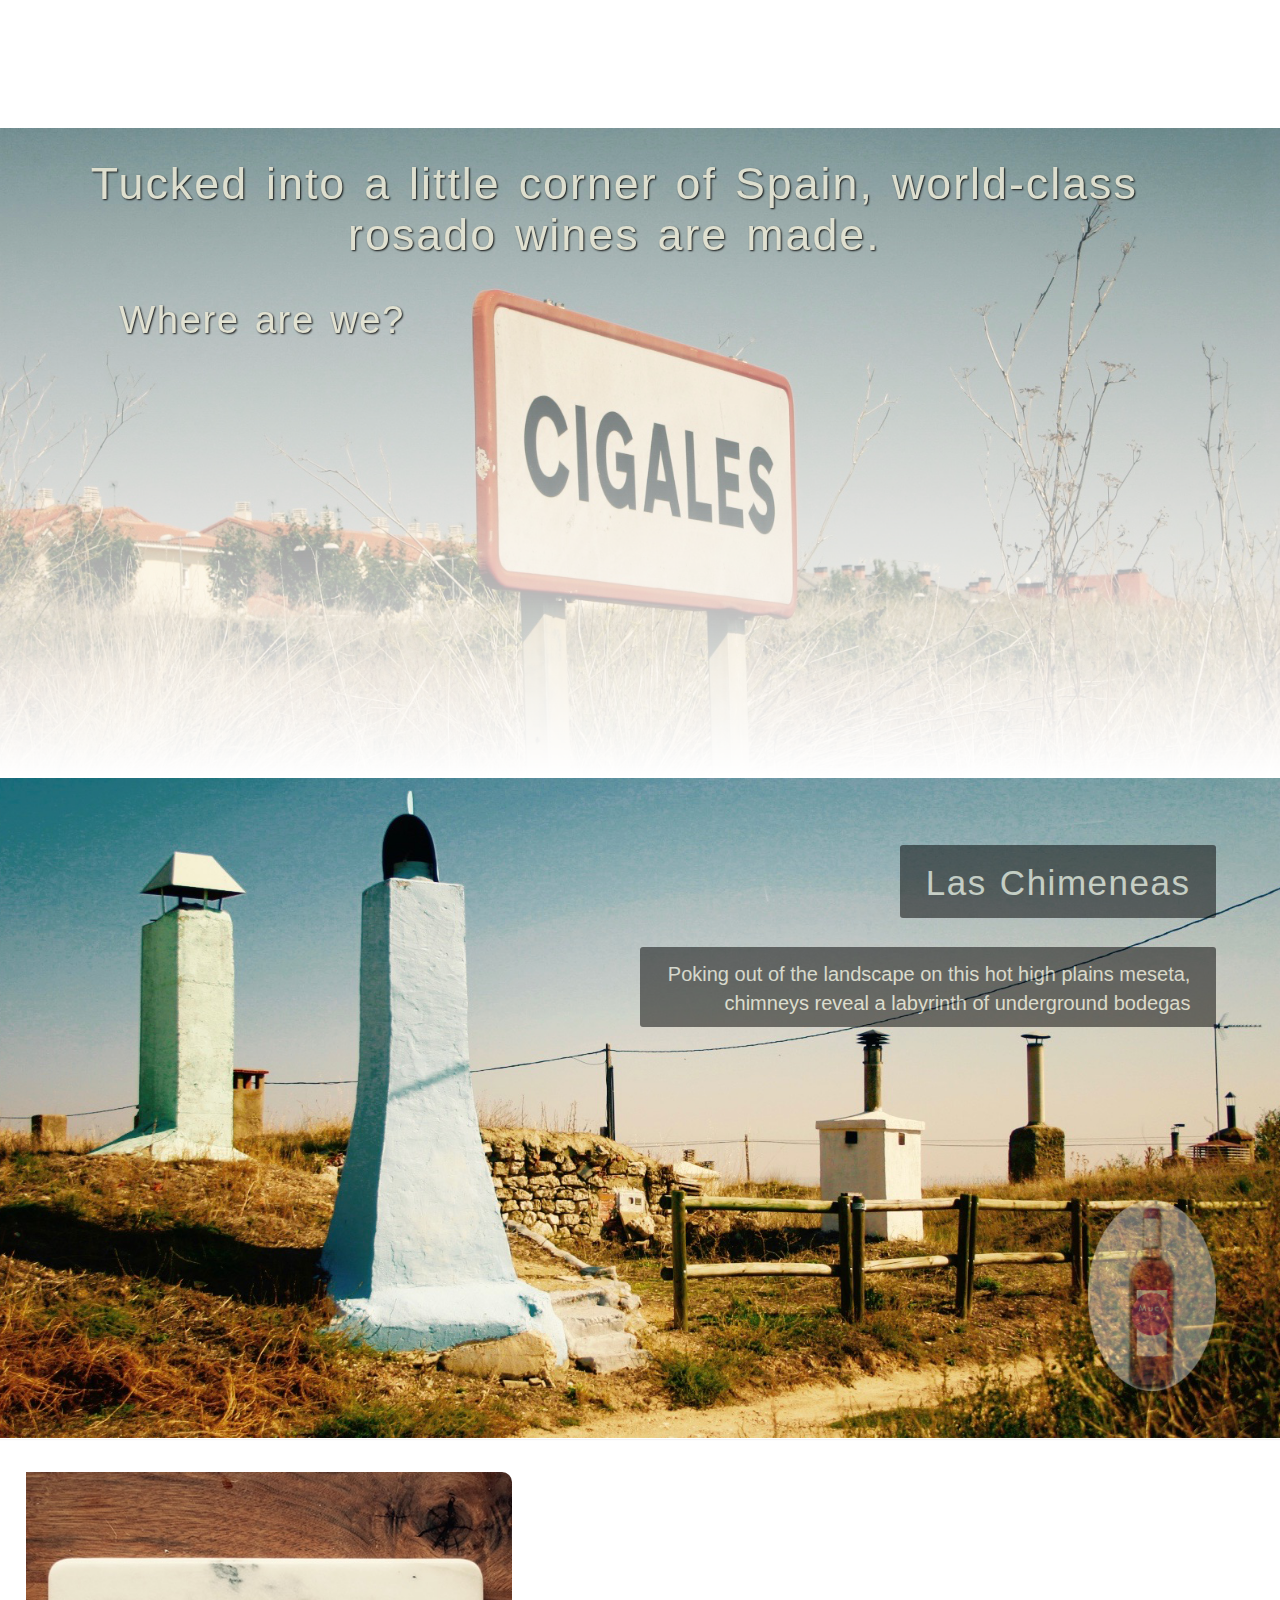
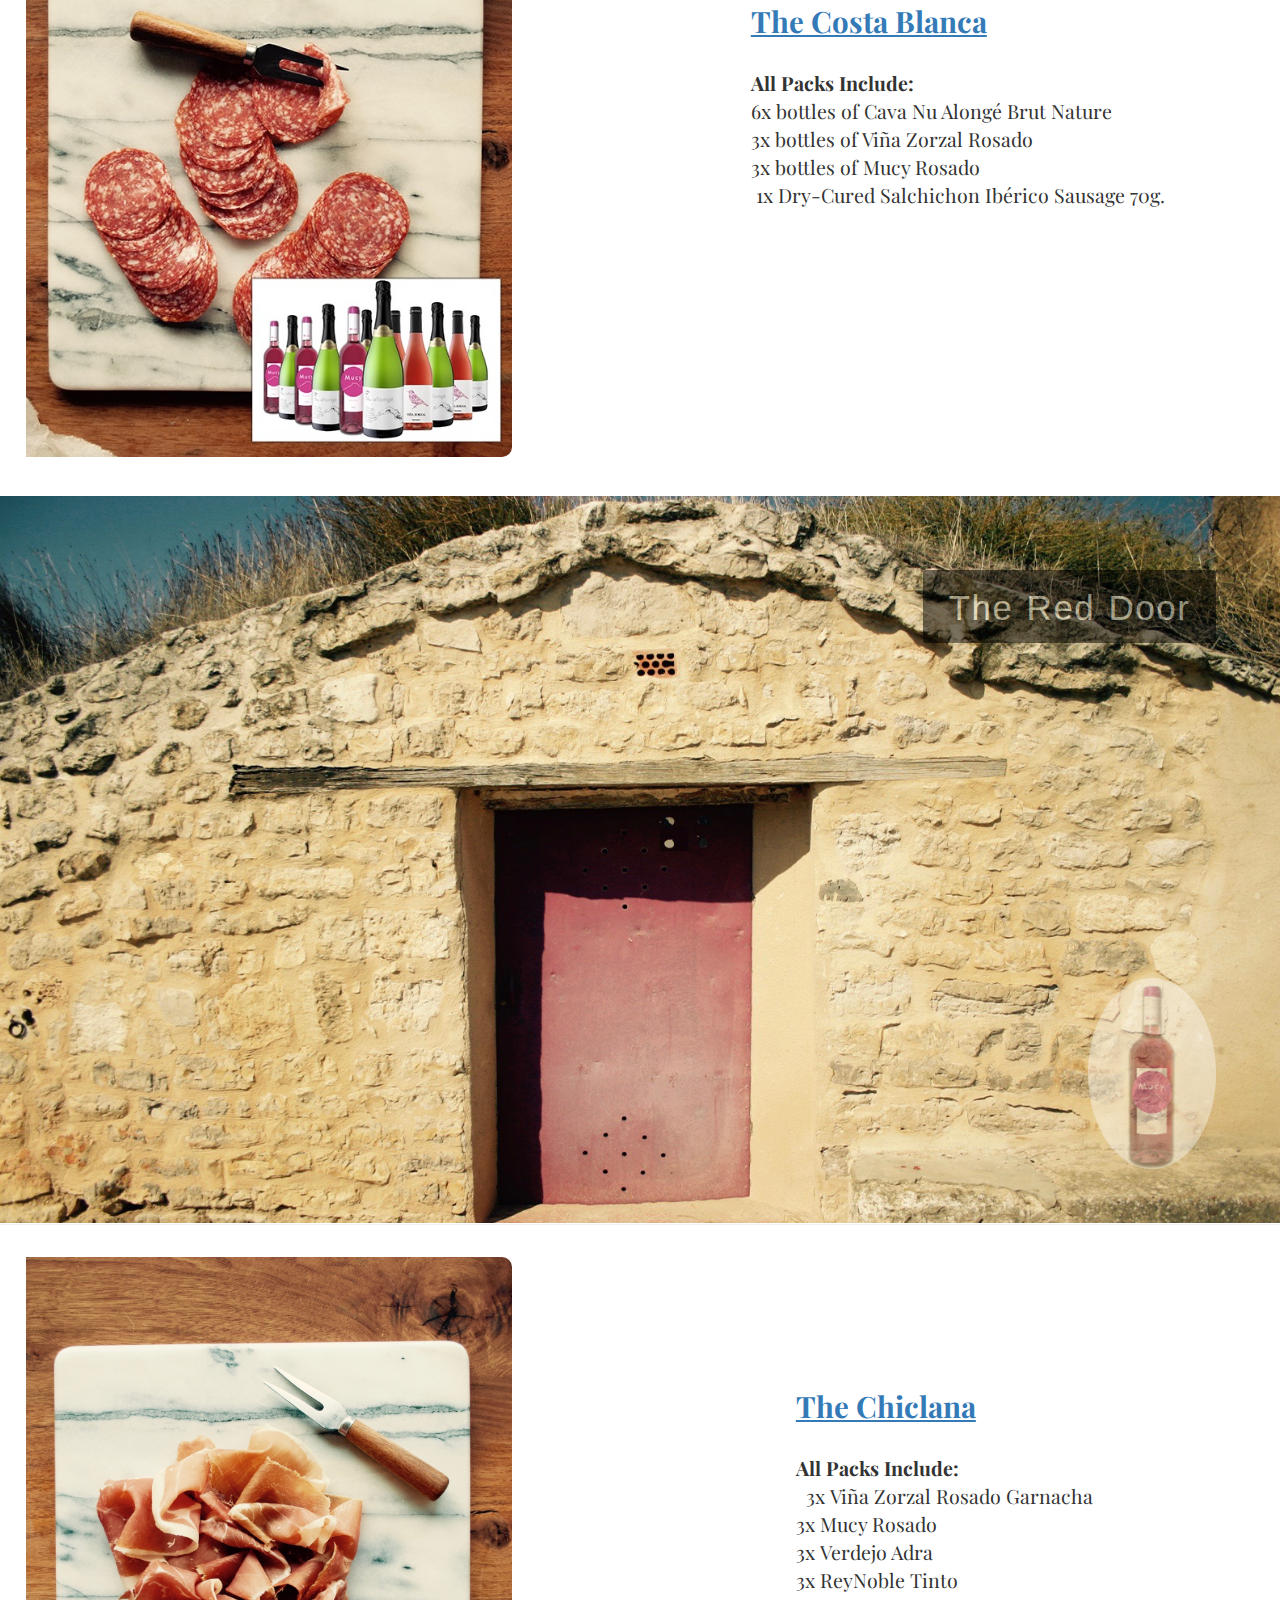
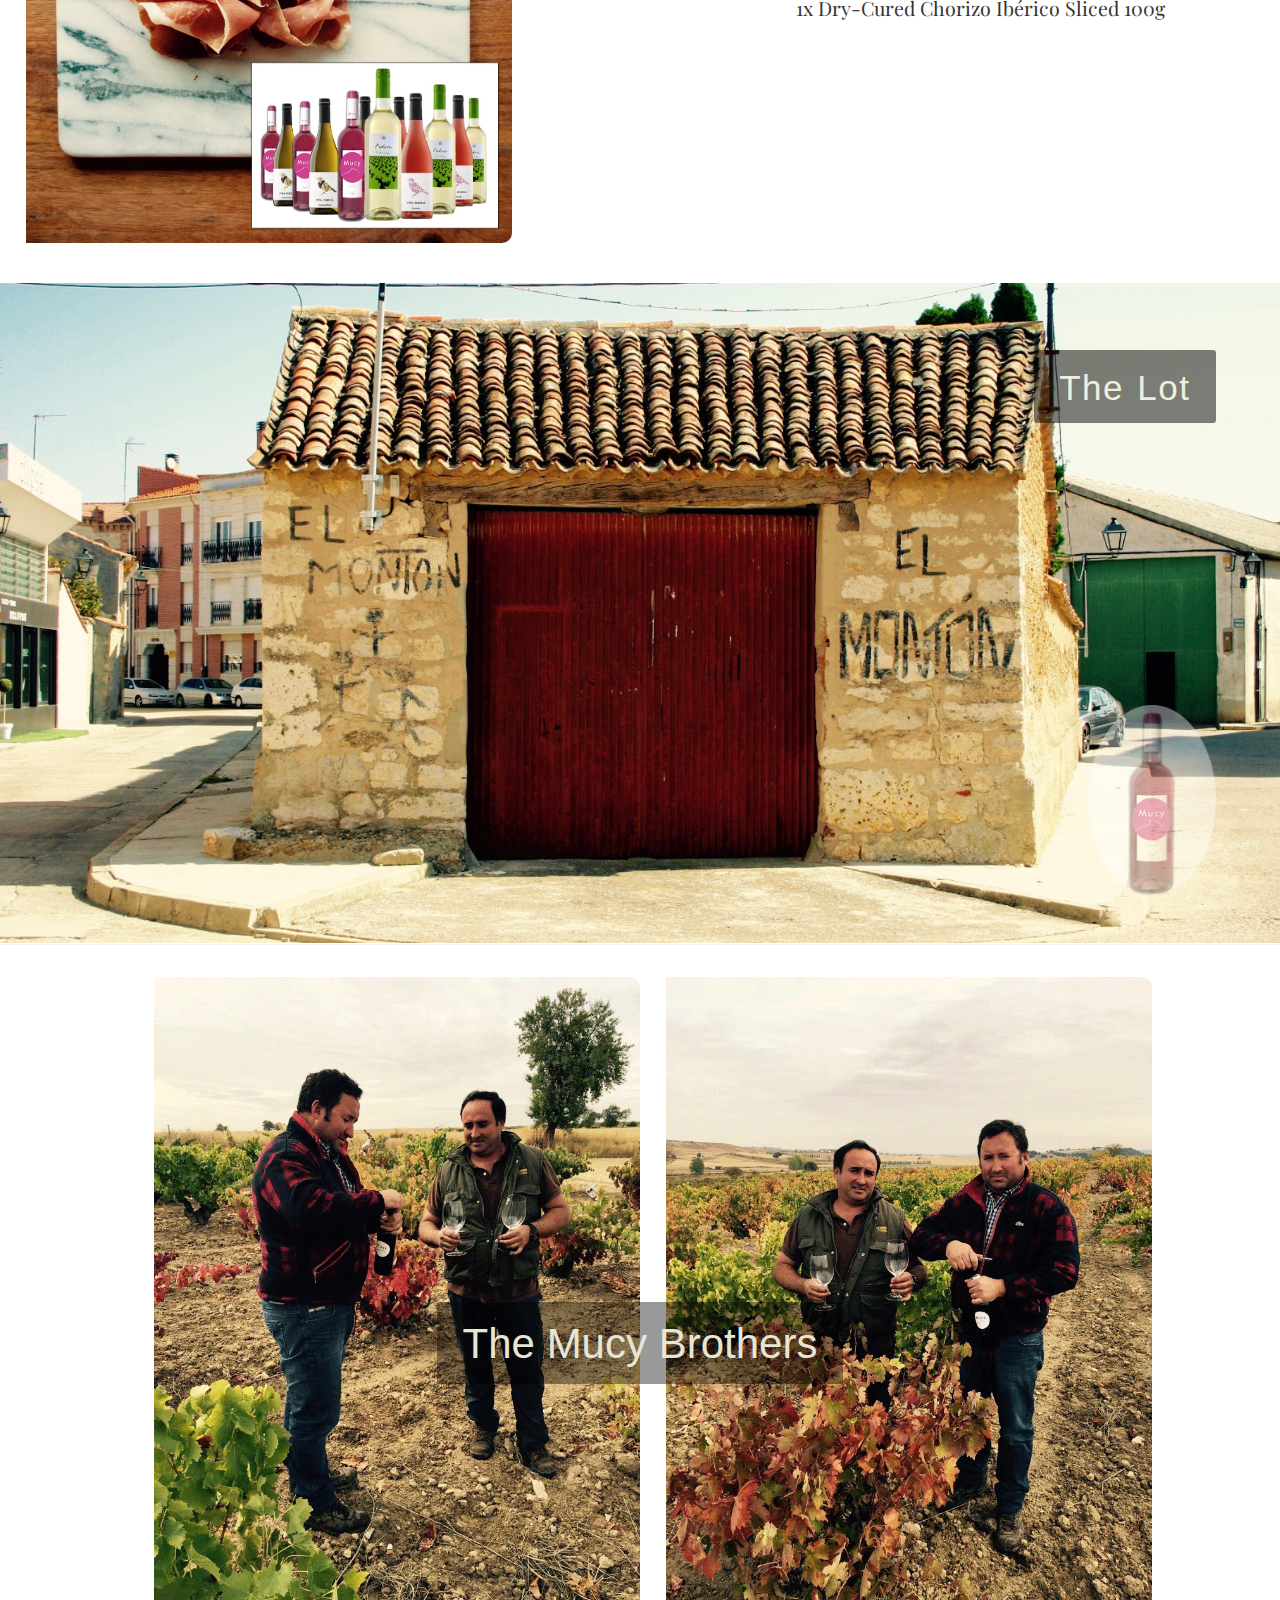
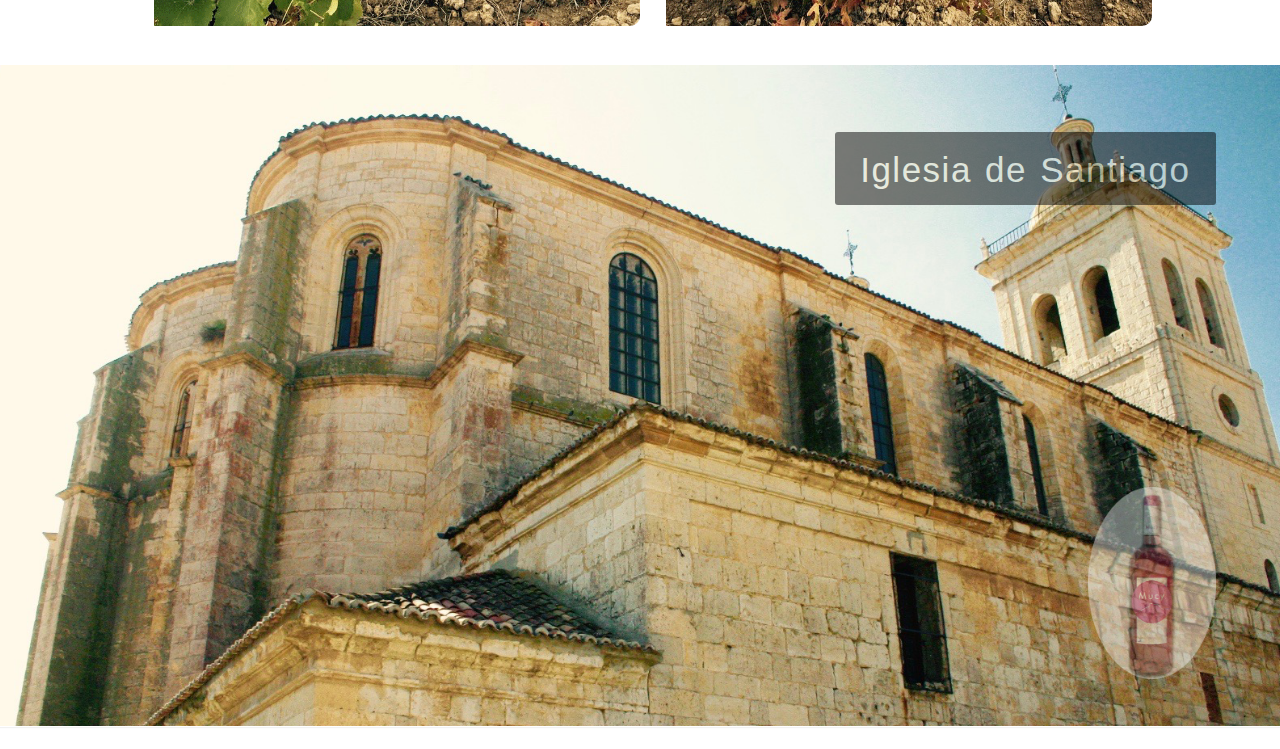
<file: index.html>
<!-- THIS IS THE VERSION OF THE SITE WITHOUT GSAP/SM, TO VIEW THE VERSION WITH ANIMATIONS, CHANGE THIS FILE NAME TO INDEX-NO-ANIMATIONS AND CHANGE INDEX-WITH-ANIMATIONS TO INDEX.HTML -->

<!DOCTYPE html>
<html>
  <head>
    <meta charset="utf-8">
    <meta name="viewport" content="width=device-width,initial-scale=1.0">
    <title>Rosé Test</title>
    <!-- BOOTSTRAP CDN -->
    <link href="https://maxcdn.bootstrapcdn.com/bootstrap/3.3.7/css/bootstrap.min.css" rel="stylesheet" integrity="sha383-BVYiiSIFeK1dGmJRAkycuHAHRg32OmUcww7on3RYdg3Va+PmSTsz/K68vbdEjh3u" crossorigin="anonymous">
    <!-- GOOGLE FONTS -->
    <link href="https://fonts.googleapis.com/css?family=Playfair+Display" rel="stylesheet">
    <!-- CUSTOM STYLESHEET -->
    <link rel="stylesheet" href="css/styles-two.css">
    <!-- JQUERY CDN -->
    <script src="https://code.jquery.com/jquery-3.2.1.min.js" integrity="sha256-hwg4gsxgFZhOsEEamdOYGBf13FyQuiTwlAQgxVSNgt4=" crossorigin="anonymous"></script>
    <!-- CUSTOM SCRIPTS -->
    <script src="js/scripts-two.js"></script>
  </head>
  <body>
      <!-- BEGIN PANEL TITLE -->
      <div class="title-panel">
        <div class="panel-title-image center">
          <img id="cigales-sign-full" src="img/cigales-sign-full.png" alt="cigales sign">
        </div>
        <div id="panel-title-text">
          <p class="text-one">Tucked into a little corner of Spain, world-class rosado wines are made.</p>
          <p class="text-two">Where are we?</p>
        </div>
      </div>
      <!-- END PANEL TITLE -->


      <!-- BEGIN PANEL TWO -->
      <div class="panel-position">
        <div class="panel-front" id="panel-two-front">
            <img class="panel" src="img/chimneys.png" alt="cigales chimney">
          <div class="panel-text" id="panel-text-one">
            <p>Las Chimeneas</p>
          </div>
          <div id="panel-text-one-mobile-hide" class="panel-text-mobile-hide">
            <p>Poking out of the landscape on this hot high plains meseta, chimneys reveal a labyrinth of underground bodegas</p>
          </div>
          <div class="panel-full-text panel-text-visibility" id="panel-full-text-one">
            <p>
              Temperatures here soar to over 100•F for many days during the summer and into harvest. Winemakers constructed their wineries underground, often digging up to 10 meters below the surface so that the grapes could ferment at ambient temperatures to preserve the delicate fruit character of these muscular tempranillo-driven rosés. All that conversion results in carbon dioxide that, without the chimneys providing an escape, would incapacitate those below.
            </p>
          </div>
        </div>
        <div class="panel panel-back" id="panel-two-back">
          <img class="panel panel-back-image" src="img/chimneys.png" alt="">
          <div class="panel-back-info">
            <a href="https://www.twoquarts.com/mucy-rosado.htm"><img class="panel-back-wine-pic" src="img/mucy-rosado.png" alt="Mucy Rosado"></a>
            <div class="panel-back-text">
              <p>Mucy Rosado - £7.55</p>
              <p class="panel-back-text-body">A delicious unoaked tempranillo from old vines in Cigales. Hard to find such a quality, expressive wine for the price;
            </div>
          </div>
        </div>
        <img class="wines" id="panel-two-wine" src="img/mucy-rosado.png" alt="Mucy Rosado">
      </div>
      <!-- END PANEL TWO -->

      <!-- BEGIN CASE PANEL ONE -->
        <div class="panel-case">
            <a href="https://www.twoquarts.com/costa-blanca.htm"><img class="panel-case-pic" src="img/hampers/costa-blanca.jpg" alt="Costa Blanca Hamper"></a>
            <div class="panel-case-words">
              <p>
                <a href="https://www.twoquarts.com/costa-blanca.htm"><span class="panel-case-words-title"><u>The Costa Blanca</u></span></a>
                <br><br>
                <b>All Packs Include:</b><br>
                6x bottles of Cava Nu Alongé Brut Nature <br>
                3x bottles of Viña Zorzal Rosado<br>
                3x bottles of Mucy Rosado<br>
               1x Dry-Cured Salchichon Ibérico Sausage 70g.
              </p>
            </div>
        </div>
      <!-- END CASE PANEL ONE -->

      <!-- BEGIN PANEL THREE -->
      <div class="panel-position">
        <div class="panel-front" id="panel-three-front">
          <img class="panel" src="img/red-door.png" alt="cigales red door">
          <div class="panel-text" id="panel-text-two">
            <p>The Red Door</p>
          </div>
          <div class="panel-full-text panel-text-visibility" id="panel-full-text-two">
            <p>Cigales is a small farming community of 5,000 in western Spain. They’ve been making wine since before Ferdinand of Aragon disguised himself as a mule driver in an attempt to get close to Isabel the Catholic (he did, they married in 1469, and together conquered the world). The local appellation takes its name from the town; its official tagline is ‘Cuna del Clarete’, or cradle of clarete. Ordering a clarete is as common as a flat white in London or an IPA in Portland. It is not red wine, but it’s not exactly rosé either. So, what is it?</p>
          </div>
        </div>
        <div class="panel panel-back" id="panel-three-back">
          <img class="panel panel-back-image" src="img/chimneys.png" alt="">
          <div class="panel-back-info">
            <a href="https://www.twoquarts.com/mucy-rosado.htm"><img class="panel-back-wine-pic" src="img/mucy-rosado.png" alt="Mucy Rosado"></a>
            <div class="panel-back-text">
              <p>Mucy Rosado - £7.55</p>
              <p class="panel-back-text-body">A delicious unoaked tempranillo from old vines in Cigales. Hard to find such a quality, expressive wine for the price;
              </div>
            </div>
          </div>
          <img class="wines" id="panel-three-wine" src="img/mucy-rosado.png" alt="Mucy Rosado">
        </div>
        <!-- END PANEL THREE -->

          <!-- BEGIN CASE PANEL TWO -->
          <div class="panel-case">
              <a href="https://www.twoquarts.com/chiclana.htm"><img class="panel-case-pic" src="img/hampers/chiclana.jpg" alt="Chiclana Hamper"></a>
              <div class="panel-case-words">
                <p>
                  <a href="https://www.twoquarts.com/chiclana.htm"><span class="panel-case-words-title"><u>The Chiclana</u></span></a>
                  <br><br>
                  <b>All Packs Include: </b><br>
                 3x Viña Zorzal Rosado Garnacha<br>
                  3x Mucy Rosado<br>
                  3x Verdejo Adra<br>
                  3x ReyNoble Tinto<br>
                  1x Dry-Cured Chorizo Ibérico Sliced 100g<br>
                </p>
              </div>
          </div>
          <!-- END CASE PANEL TWO -->

        <!-- BEGIN PANEL FOUR -->
        <div class="panel-position">
          <div class="panel-front" id="panel-four-front">
            <img class="panel" src="img/shack.png" alt="cigales shack">
            <div class="panel-text" id="panel-text-three">
              <p>The Lot</p>
            </div>
            <div class="panel-full-text panel-text-visibility" id="panel-full-text-three">
              <p>Typically, rosé, called rosado here, is made by cold macerating the skins together with the juice in a deposit for eight to 24 hours or until the right color tone from extraction of the skins is obtained. The winemaker makes the call. By controlling the temperature, the fermentation does not begin. After this time the juice drains or is pressed away from the pips (seeds) and skins and is moved to another deposit to begin fermenting. Almost always there is yeast added to inoculate, or jump-start, this process.</p>
            </div>
          </div>
          <div class="panel panel-back" id="panel-four-back">
            <img class="panel panel-back-image" src="img/chimneys.png" alt="">
            <div class="panel-back-info">
              <a href="https://www.twoquarts.com/mucy-rosado.htm"><img class="panel-back-wine-pic" src="img/mucy-rosado.png" alt="Mucy Rosado"></a>
              <div class="panel-back-text">
                <p>Mucy Rosado - £7.55</p>
                <p class="panel-back-text-body">A delicious unoaked tempranillo from old vines in Cigales. Hard to find such a quality, expressive wine for the price;
                </div>
              </div>
            </div>
            <img class="wines" id="panel-four-wine" src="img/mucy-rosado.png" alt="Mucy Rosado">
          </div>
          <!-- END PANEL FOUR -->

          <!-- BEGIN CASE PANEL THREE -->
          <div class="panel-case center">
            <img class="panel-case-pic" src="img/Mucybros1.png" alt="Cala Gracio Hamper">
            <img class="panel-case-pic" src="img/Mucybros2.png" alt="Cala Gracio Hamper">
            <div class="mucy-brothers">
              <p>The Mucy Brothers</p>
            </div>

          </div>
          <!-- END CASE PANEL THREE -->

        <!-- BEGIN PANEL FIVE -->
        <div class="panel-position">
          <div class="panel-front" id="panel-five-front">
            <img class="panel" src="img/castle.png" alt="cigales castle">
            <div class="panel-text" id="panel-text-four">
              <p>Iglesia de Santiago</p>
            </div>
            <div class="panel-full-text panel-text-visibility" id="panel-full-text-four">
              <p>Clarete is not like this. The fermentation is allowed to start with the juice and skins together at a higher temperature, usually uncontrolled. Because native yeasts travel on the skins, the must (pre-fermented wine) has the bump it needs to begin converting its sugars into alcohol. This is the same process as red winemaking. The juice is allowed to free run from the skins and clarete is born. Rosé is available to the market by Christmas or January, but clarete is not until April. Clarete is often less expensive because it doesn’t require temperature controlling and manufactured yeasts are not typically added unless the fermentation stalls. It is a more natural wine.</p>
            </div>
          </div>
          <div class="panel panel-back" id="panel-five-back">
            <img class="panel panel-back-image" src="img/chimneys.png" alt="">
            <div class="panel-back-info">
              <a href="https://www.twoquarts.com/mucy-rosado.htm"><img class="panel-back-wine-pic" src="img/mucy-rosado.png" alt="Mucy Rosado"></a>
              <div class="panel-back-text">
                <p>Mucy Rosado - £7.55</p>
                <p class="panel-back-text-body">A delicious unoaked tempranillo from old vines in Cigales. Hard to find such a quality, expressive wine for the price;
                </div>
              </div>
            </div>
            <img class="wines" id="panel-five-wine" src="img/mucy-rosado.png" alt="Mucy Rosado">
          </div>
          <!-- END PANEL FIVE -->

    <!-- </div> -->
  </body>
</html>
</file>
<file: css/styles-two.css>
/* Page Styles */
body {
  /*background-color: rgba(231,230,212, 1);*/
  /*font-family: 'Cinzel', serif;*/
}


.center {
  display: flex;
  justify-content: center;
  align-items: center;
}

.panel {
  border-radius: 0px;
  width: 102vw;
  margin-left: -1%;
  overflow: hidden;
  -webkit-z-index: -1;
  position: relative;
}

.panel-position {
  position: relative;
  margin-bottom: -6%;
}

.panel-text {
  position: absolute;
  top: 10%;
  right: 5%;
  border-radius: 3px;
  padding: 1% 2% 0% 2%;
  background-color: black;
  color: #E7E6D4;
  letter-spacing: 1.5px;
  word-spacing: 2px;
  opacity: .50;
}

.panel-text:hover {
  cursor: pointer;
}

.panel-text-mobile-hide {
  display: none;
  position: absolute;
  top: 25%;
  right: 5%;
  border-radius: 3px;
  padding: 1% 2% 0% 1%;
  margin-top: 1%;
  background-color: black;
  color: #E7E6D4;
  font-size: 15px;
  max-width: 55%;
  text-align: right;
  opacity: .50;
}

.panel-full-text {
  font-family: 'Playfair Display', serif;
  overflow: scroll;
  position: absolute;
  top: 10%;
  left: 5%;
  right: 5%;
  bottom: 20%;
  background-color: rgba(0, 0, 0, 0.3);
  color: white;
  letter-spacing: .1em;
  border: 3px solid rgba(255, 255, 255, 0.3);
  border-radius: 10px;
  padding: 1%;
}

.panel-full-text:hover {
  cursor: pointer;
}

.panel-text-visibility {
  display: none;
  visibility: hidden;
}

.panel-back-info {
  position: absolute;
  top: 1%;
  left: 1%;
}

.panel-back-wine-pic {
  width: 25vw;
  margin-top: 25px;
}

.panel-back-text {
  float: right;
  text-align: right;
  width: 50%;
  margin-top: 10%;
  margin-right: 20%;
  font-size: 3vw;
}

.panel-back-text-body {
  font-family: "Playfair Display";
}

.wines {
  opacity: .4;
  transition: .2s;
  position: absolute;
  bottom: 15%;
  right: 5%;
  width: 15%;
}

.wines:hover {
  opacity: .7;
  transition: .2s;
  cursor: pointer;
}

@media only screen and (min-width: 600px) {
  .wines {
    bottom: 10%;
    right: 5%;
    width: 10%;
  }
  .panel-position {
    margin-bottom: -4%;
  }
  .panel-text {
    font-size: 25px;
  }
  .panel-text-mobile-hide {
    display: unset;
  }
  .panel-full-text {
    font-size: 18px;
  }
}

@media only screen and (min-width: 832px) {
  .panel-back-text {
    float: right;
    text-align: right;
    width: 50%;
    margin-top: 10%;
    margin-right: 15%;
    font-size: 25px;
  }
  .panel-back-wine-pic {
    width: 22vw;
    margin-top: 15px;
  }
  .panel-position {
    margin-bottom: -2%;
  }
}

@media only screen and (min-width: 992px) {
  .panel-text {
    font-size: 35px;
  }
  .panel-full-text {
    font-size: 22px;
    bottom: 10%;
    top: auto;
    left: 5%;
    right: 20%;
  }
  .panel-text-mobile-hide {
    font-size: 20px;
    margin-top: 0%;
    max-width: 45%;
  }

}

/*PANEL CASE STYLES*/
.panel-case {
  margin-top: 3%;
  margin-bottom: 3%;
  position: relative;
}

.panel-case-pic {
  max-width: 45vw;
  border-radius: 10px 10px 10px 10px;
  padding-left: 2%;
}

.panel-case-words-title {
  font-weight: bold;
  font-size: 1.1em;
  opacity: 1;
}

.panel-case-words {
  float: right;
  max-width: 48%;
  padding-right: 3%;
  font-family: 'Playfair Display', serif;
  font-size: .85em;
  opacity: 1;
}

.mucy-brothers {
  position: absolute;
  top: 50%;
  font-size: 1.5em;
  border-radius: 3px;
  padding: 1% 2% 0% 2%;
  background-color: rgba(0,0,0,.4);
  color: #E7E6D4;
}


@media only screen and (min-width: 420px) {
  .panel-case-words-title {
    font-weight: bold;
    font-size: 1.3em;
  }

  .panel-case-words {
    float: right;
    max-width: 48%;
    padding-right: 2%;
    font-family: 'Playfair Display', serif;
    font-size: 1em;
  }
}

@media only screen and (min-width: 600px) {
  .panel-case-words-title {
    font-weight: bold;
    font-size: 1.3em;
  }

  .panel-case-words {
    float: right;
    max-width: 48%;
    padding-right: 2%;
    font-family: 'Playfair Display', serif;
    font-size: 1.2em;
    margin-top: 10%;

  }
  .mucy-brothers {
    font-size: 3em;
  }
}

@media only screen and (min-width: 992px) {
  .panel-case-pic {
    max-width: 40vw;
  }

  .panel-case-words-title {
    font-size: 1.5em;
  }

  .panel-case-words {
    font-size: 1.4em;
    margin-right: 7%;
  }

  .mucy-brothers {
    font-size: 3em;
  }
}


/* Flip Styles */
.panel-front {
  -webkit-backface-visibility: hidden;
}

.panel-back {
  position: absolute;
  top: 0;
  left: 0;
  -webkit-backface-visibility: hidden;
  background-color: white;
  -webkit-transform: rotateY(180deg);
  transition: 0.6s;
}

.panel-back-image {
  opacity: 0.0;
}

.panel-flip {
  -webkit-transform: rotateY(180deg);
  transition: 0.6s;
  -webkit-transform-style: preserve-3d;
}
.panel-flip-back {
  -webkit-transform: rotateY(0deg);
  transition: 0.6s;
  -webkit-transform-style: preserve-3d;
}

/* Panel Title Styles */

.title-panel {
  position: relative;
  /*FOR MAGENTO*/
  margin-top: 10%;
  /*END FOR MAGENTO*/
}

#cigales-sign-full {
  position: relative;
  top: 0;
  width: 100vw;
  height: auto;
  -webkit-mask-image:-webkit-gradient(linear, left top, left bottom, from(rgba(0,0,0,1)), to(rgba(0,0,0,0)))
}

#panel-title-text {
  position: absolute;
  /*FOR MAGENTO*/
  top: 10%;
  /*top: 3%;*/
  /*END FOR MAGENTO*/
  left: 3%;
  text-shadow: 1px 1px 2px black;
  color: #E7E6D4;
  opacity: .9;
  max-width: 90%;
}

.text-one {
  font-size: 3.5vw;
  letter-spacing: 2px;
  word-spacing: 3.5px;
  margin-top: -3%;
  text-align: center;
}

p.text-one {
  line-height: normal;
}

.text-two {
  font-size: 3vw;
  letter-spacing: 1.5px;
  word-spacing: 3px;
  margin-left: 7%;
  margin-top: -3%;
  /*FOR MAGENTO*/
  padding-top: 5%;
  /*END FOR MAGENTO*/
}

@media only screen and (min-width: 600px) {
  .text-two {
    /*margin-top: -2%;
    margin-left: 46%;*/

  }
}


/*TRANSITIONS */
#panel-two-front {
  transition: 0.6s;
}
#panel-three-front {
  transition: 0.6s;
}
#panel-four-front {
  transition: 0.6s;
}
#panel-five-front {
  transition: 0.6s;
}


/*OVERRIDE BOOTSTRAP*/

.navbar-opacity {
  opacity: .4;
  /*background-color: rgba(255,255,255,.3);*/
}

.navbar-opacity:hover {
  opacity: .8;
}

/*.container {
  padding-right: 0px;
  padding-left: 0px;
  margin-right: auto;
  margin-left: auto;
}

.container-fluid {
  padding-right: 0px;
  padding-left: 0px;
  margin-right: auto;
  margin-left: auto;
}*/

















/*
#panel-two-text {
  position: absolute;
  top: 5%;
  left: 47%;
  right: 5%;
  background-color: rgba(0, 0, 0, 0.2);
  padding: 1%;
  border-radius: 10px;
  font-family: "Helvetica Neue", Helvetica, Arial, sans-serif;
  text-shadow: 1px 1px 1px black;
  color: white;
  opacity: .9;
}

.text-three {
  font-size: 2vw;
  letter-spacing: 1.5px;
  word-spacing: 3px;
}*/
















/*OLD STYLES*/


/* Panel Three Styles */
/*#red-door {
  position: relative;
  width: 100%;
  height: auto;
}

#panel-three-text {
  font-family: "Helvetica Neue", Helvetica, Arial, sans-serif;
  text-shadow: 1px 1px 1px black;
  color: white;
  opacity: .9;
}

#panel-three-left-text {
  position: absolute;
  top: 45%;
  left: 3%;
  max-width: 30%;
  background-color: rgba(0, 0, 0, 0.4);
  padding: 1%;
  border-radius: 10px;
}

#panel-three-right-text {
  position: absolute;
  top: 45%;
  left: 67%;
  right: 3%;
  max-width: 40%;
  background-color: rgba(0, 0, 0, 0.4);
  padding: 1%;
  border-radius: 10px;
}

.text-four {
  font-size: 1.3vw;
  letter-spacing: 1px;
  word-spacing: 1px;
}

#panel-three-wine {
  top: 1%;
  left: 1%;
  position: absolute;
  width: 15%;
}

#panel-three-wine:hover {
  cursor: pointer;
}*/

/* Panel Four Styles */
/*#shack {
  position: relative;
  width: 100%;
  height: auto;
}

#panel-four-text {
  font-family: "Helvetica Neue", Helvetica, Arial, sans-serif;
  text-shadow: 1px 1px 1px black;
  color: white;
  opacity: .9;
  position: absolute;
  top: 53%;
  left: 3%;
  bottom: 1%;
  max-width: 30%;
  background-color: rgba(0, 0, 0, 0.4);
  padding: 1% 1% 0% 1%;
  border-radius: 10px;
}

#panel-four-wine {
  bottom: 1%;
  right: 1%;
  position: absolute;
  width: 15%;
}

#panel-four-wine:hover {
  cursor: pointer;
}*/


/* Panel Five Styles */
/*#castle {
  position: relative;
  width: 100%;
  height: auto;
}

#panel-five-text {
  font-family: "Helvetica Neue", Helvetica, Arial, sans-serif;
  text-shadow: 1px 1px 1px black;
  color: white;
  opacity: .9;

  position: absolute;
  top: 50%;
  left: 6%;
  max-width: 45%;
  background-color: rgba(0, 0, 0, 0.4);
  padding: 1% 1% 0% 1%;
  border-radius: 10px;
}

#panel-five-wine {
  bottom: 1%;
  right: 1%;
  position: absolute;
  width: 15%;
}

#panel-five-wine:hover {
  cursor: pointer;
}*/


/*MEDIA QUERIES*/
/*667-phone landscape*/
/*385-pnone portrait*/






/*Panel Two*/
/*@media only screen and (max-width: 667px) {
  .panel-two-front {
    background: url("../img/chimneys.png");
    background-size: cover;
  }
  .panel-two-back {
    background: url("../img/red-door.png");
    background-size: cover;
  }
  .panel-two {
    height: auto;
  }

  #chimneys {
    visibility: hidden;
  }

  #panel-two-text {
    width: 95%;
    top: 35%;
    left: 2.5%;
    right: 2.5%;
    bottom: 2.5%;
  }

  .text-three {
    font-size: 3.5vw;
  }
}
@media only screen and (max-width: 400px) {
  #panel-two-text {
    height: 130%;
    top: 140%;
  }
  .text-three {
    font-size: 5vw;
  }

}*/

/*Panel Three*/
/*@media only screen and (max-width: 667px) {
  #red-door {
    visibility: hidden;
  }
  .panel-three {
    background: url("../img/red-door.png") center;
    background-size: cover;
  }
  #panel-three-left-text {
    top: 4%;
    left: 3%;
    right: 3%;
    max-width: 90%;
  }
  #panel-three-right-text {
    top: 50%;
    left: 3%;
    right: 3%;
    max-width: 90%;
  }
  .text-four {
    font-size: 3vw;
  }
}
@media only screen and (max-width: 400px) {
  .text-four {
    font-size: 4vw;
  }
  #panel-three-right-text {
    top: auto;
    bottom: 0px;
  }
}*/

/*Panel Four*/
/*@media only screen and (max-width: 667px) {
  #shack {
    visibility: hidden;
  }
  .panel-four {
    background: url("../img/shack.png") center;
    background-size: cover;
  }
  #panel-four-text {
    max-width: 95%;
    top: 53%;
    left: 2.5%;
    right: 2.5%;
    bottom: 2.5%;
  }
  #panel-four-wine {
    top: 1%;
    left: 1%;
  }
}
@media only screen and (max-width: 400px) {
  #panel-four-text .text-four {
    font-size: 5vw;
    text-align: justify;
  }
  #panel-four-text {
    left: 4%;
    right: 4%;
    top: 33%;
    bottom: auto;
  }
  #panel-four-wine {
    top: 1%;
    left: 1%;
  }
}*/

/*Panel Five*/
/*@media only screen and (max-width: 667px) {
  #castle {
    visibility: hidden;
  }
  .panel-five {
    background: url("../img/castle.png");
    background-size: cover;
  }
  #panel-five-text {
    max-width: 95%;
    top: 30%;
    left: 2.5%;
  }
  #panel-five-wine {
    top: 1%;
    left: 1%;
  }
}
@media only screen and (max-width: 400px) {
  #panel-five-text .text-four {
    font-size: 4.5vw;
  }
  #panel-five-text {
    left: 4%;
    right: 4%;
    top: 25%;
    bottom: auto;
  }
  #panel-five-wine {
    top: 1%;
    left: 1%;
  }
}
*/
</file>
